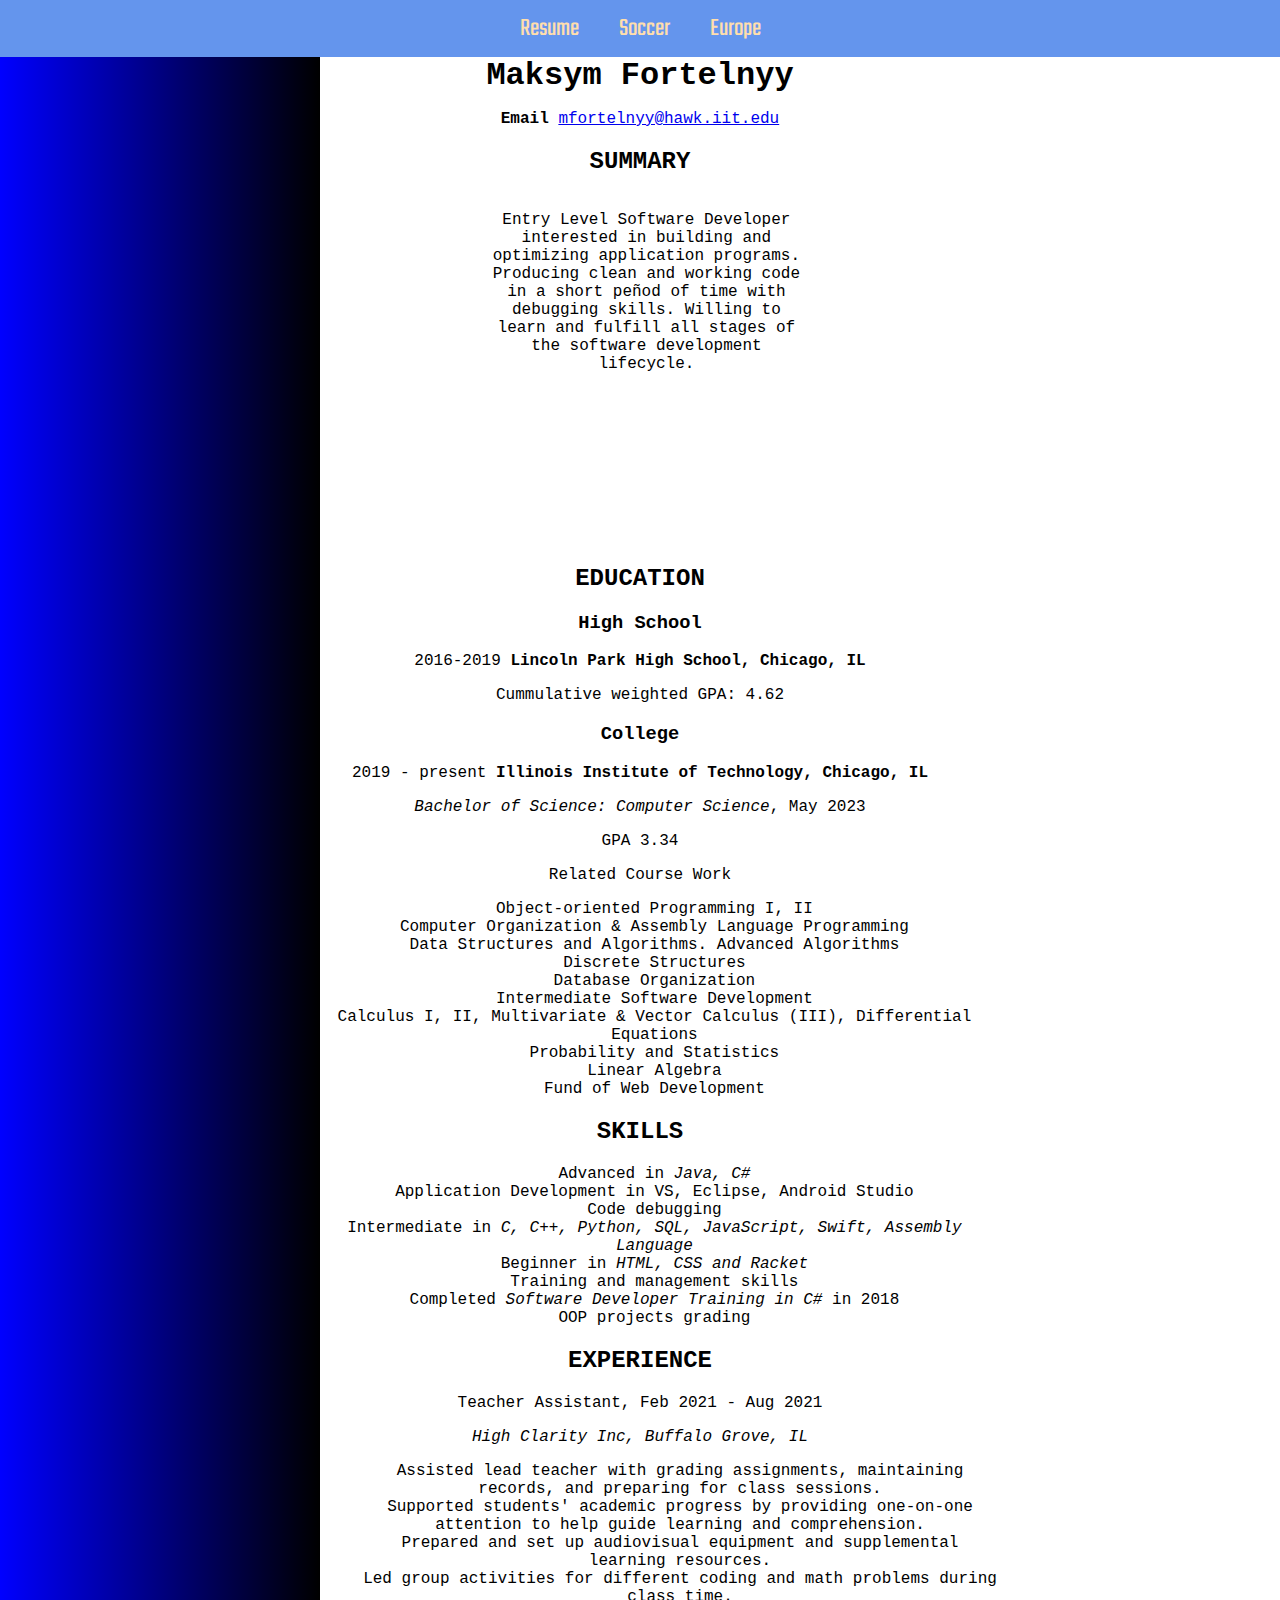
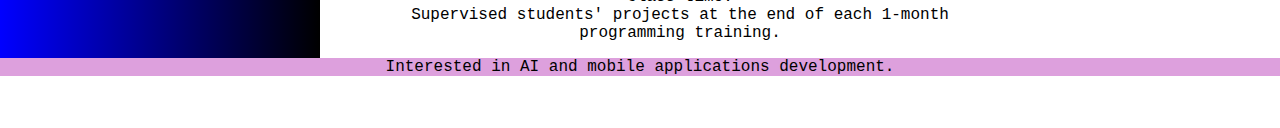
<file: index.html>
<!DOCTYPE html>
<html lang="en">
  <head>
    <meta charset="UTF-8">
	<title>Resume</title>
	<link rel="stylesheet" href="css/style.css">
    <link rel="stylesheet" type="text/css" href="css/normalize.css">
	<link rel="preconnect" href="https://fonts.googleapis.com">
    <link rel="preconnect" href="https://fonts.gstatic.com" crossorigin>
    <link href="https://fonts.googleapis.com/css2?family=Teko:wght@300;700&display=swap" rel="stylesheet">
  </head>
  <body id="resumebody">
    <nav id="navbar">
	  <div id="nav-container">
	    <ul>
	      <li><a href ="index.html">Resume</a></li>
		  <li><a href ="soccer.html">Soccer</a></li>
		  <li><a href ="europe.html">Europe</a></li>
		</ul>
	  </div>
	</nav>
	<h1 id="name">Maksym Fortelnyy</h1>
	<p><strong>Email </strong><a href="mailto:mfortelnyy@hawk.iit.edu">mfortelnyy@hawk.iit.edu</a></p>
	<h2>SUMMARY</h2>
	<div id="summary">
	  <p>Entry Level Software Developer interested in building and optimizing application programs. Producing 
       clean and working code in a short peñod of time with debugging skills. Willing to learn and fulfill 
       all stages of the software development lifecycle.</p>
	</div>
	<h2>EDUCATION</h2>
	<h3>High School</h3>
	<p>2016-2019 <strong>Lincoln Park High School, Chicago, IL</strong></p>
	<p>Cummulative weighted GPA: 4.62</p>
	<section id="college">
	  <h3>College</h3>
	  <p>2019 - present <strong>Illinois Institute of Technology, Chicago, IL</strong></p>
	  <p><em> Bachelor of Science: Computer Science</em>, May 2023</p>
	  <p>GPA 3.34</p>
	  <p>Related Course Work</p>
	  <ul id="collegeclasses">
	    <li>Object-oriented Programming I, II</li>
	    <li>Computer Organization & Assembly Language Programming</li>
	    <li>Data Structures and Algorithms. Advanced Algorithms</li>
	    <li>Discrete Structures</li>
	    <li>Database Organization</li>
	    <li>Intermediate Software Development</li>
	    <li>Calculus I, II, Multivariate & Vector Calculus (III), Differential Equations</li>
	    <li>Probability and Statistics</li>
	    <li>Linear Algebra</li>
	    <li>Fund of Web Development</li>
	  </ul>
	</section>
	<section id="skills">
	  <h2>SKILLS</h2>
	  <ul id="skillslist">
	    <li>Advanced in <em>Java, C&#35;</em></li>
	    <li>Application Development in VS, Eclipse, Android Studio</li>
	    <li>Code debugging</li>
	    <li>Intermediate in <em>C, C&#43;&#43;, Python, SQL, JavaScript, Swift, Assembly Language</em></li>
	    <li>Beginner in <em>HTML, CSS and Racket</em></li>
	    <li>Training and management skills</li>
	    <li>Completed <em>Software Developer Training in C&#35;</em> in 2018</li>
	    <li>OOP projects grading</li>
	  </ul>
	</section>
	<section id="experience">
	  <h2>EXPERIENCE</h2>
	  <p>Teacher Assistant, Feb 2021 - Aug 2021</p>
	  <p><em>High Clarity Inc, Buffalo Grove, IL</em></p>
	  <ul id="explist">
	    <li>Assisted lead teacher with grading assignments, maintaining records, and preparing for class sessions.</li>
	    <li>Supported students' academic progress by providing one-on-one attention to help guide learning and comprehension.</li>
	    <li>Prepared and set up audiovisual equipment and supplemental learning resources.</li>
	    <li>Led group activities for different coding and math problems during class time.</li>
	    <li>Supervised students' projects at the end of each 1-month programming training.</li>
      </ul>
	</section>
	<footer>
	  <p>Interested in AI and mobile applications development.</p>
	</footer>
  </body>
</html>
</file>
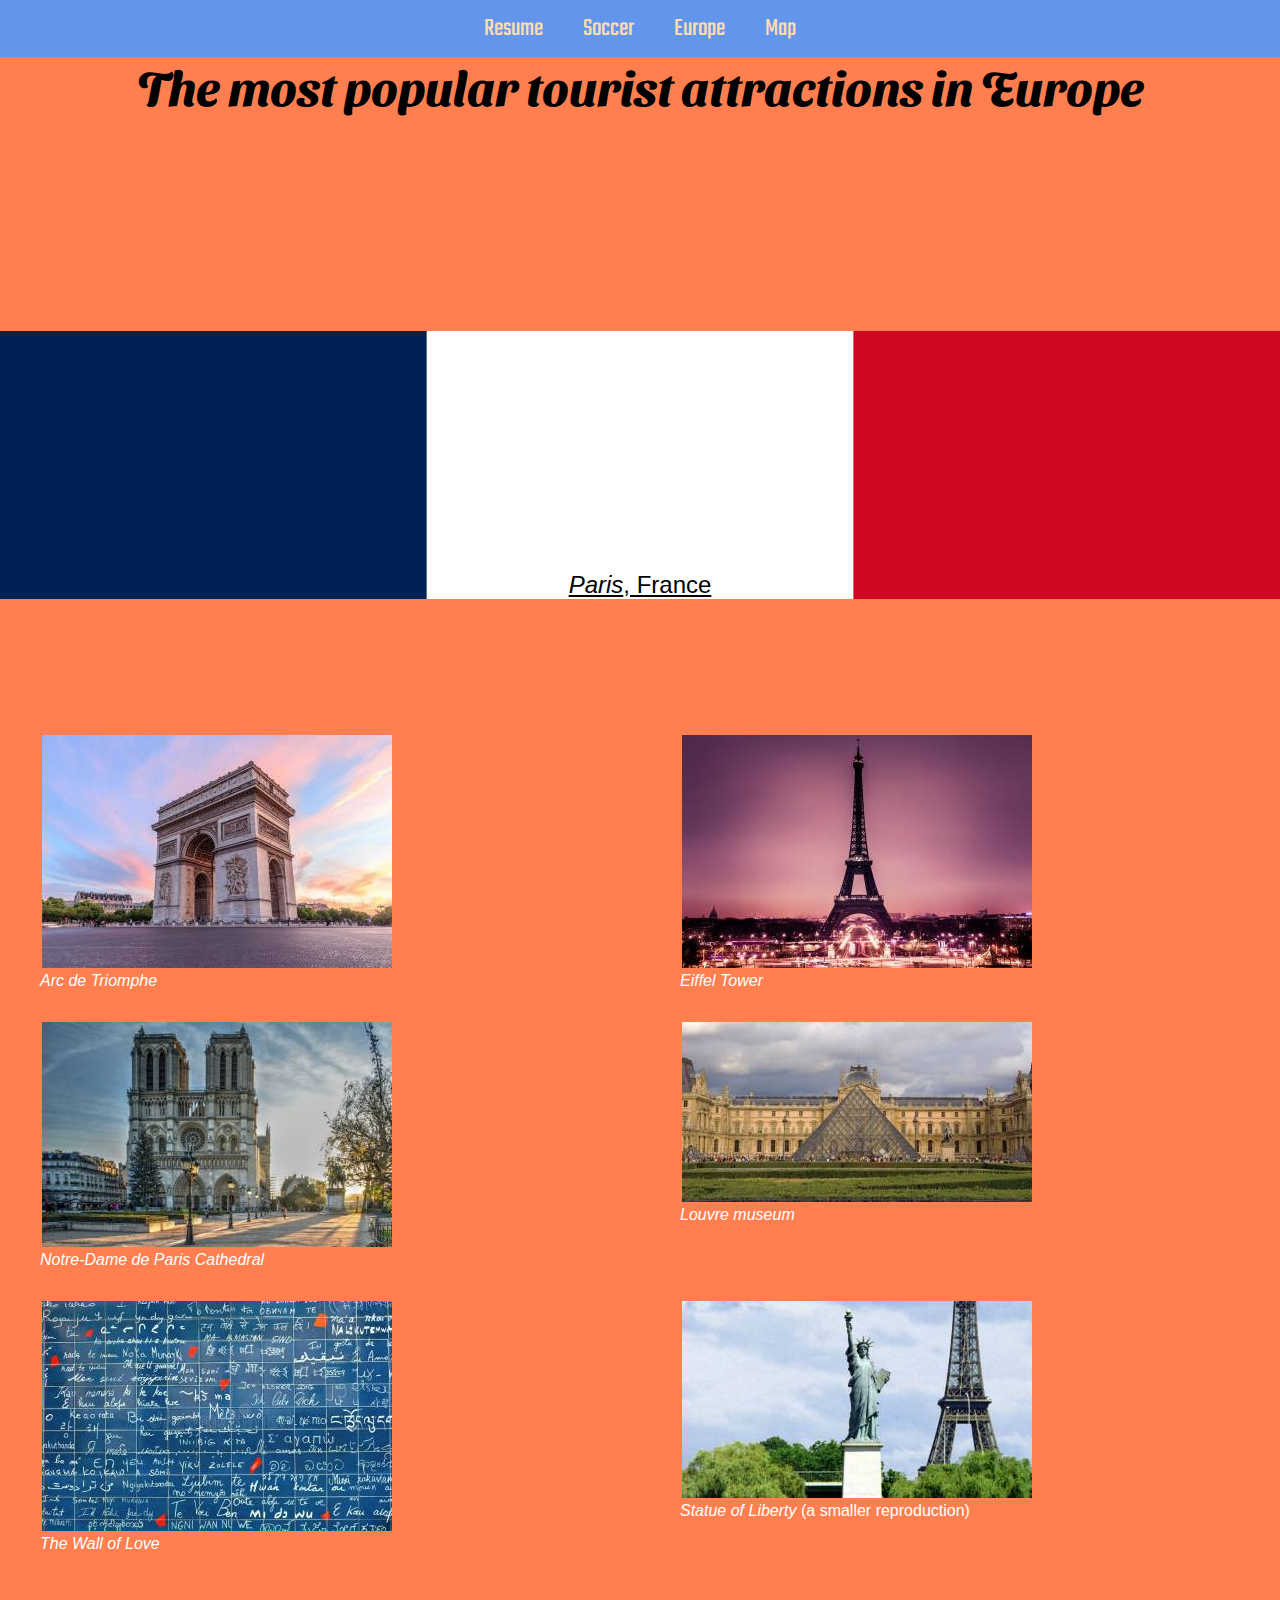
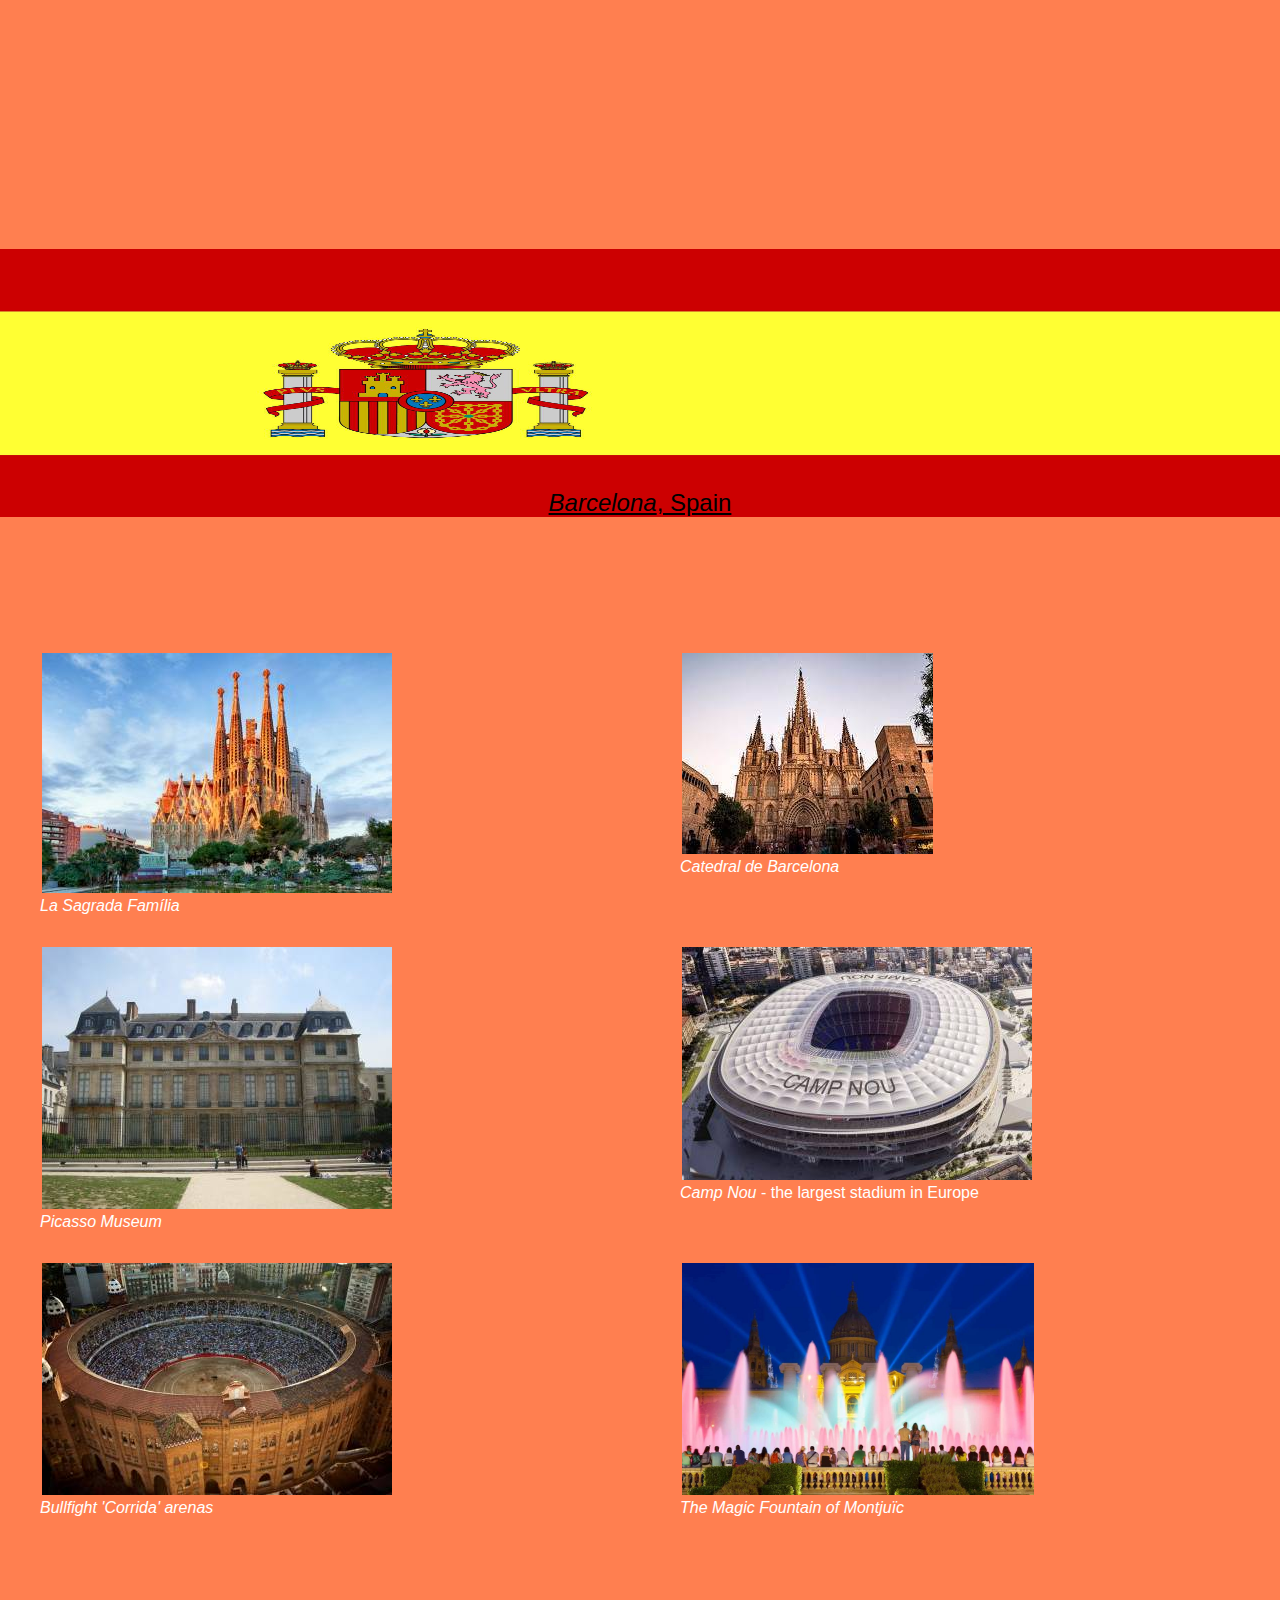
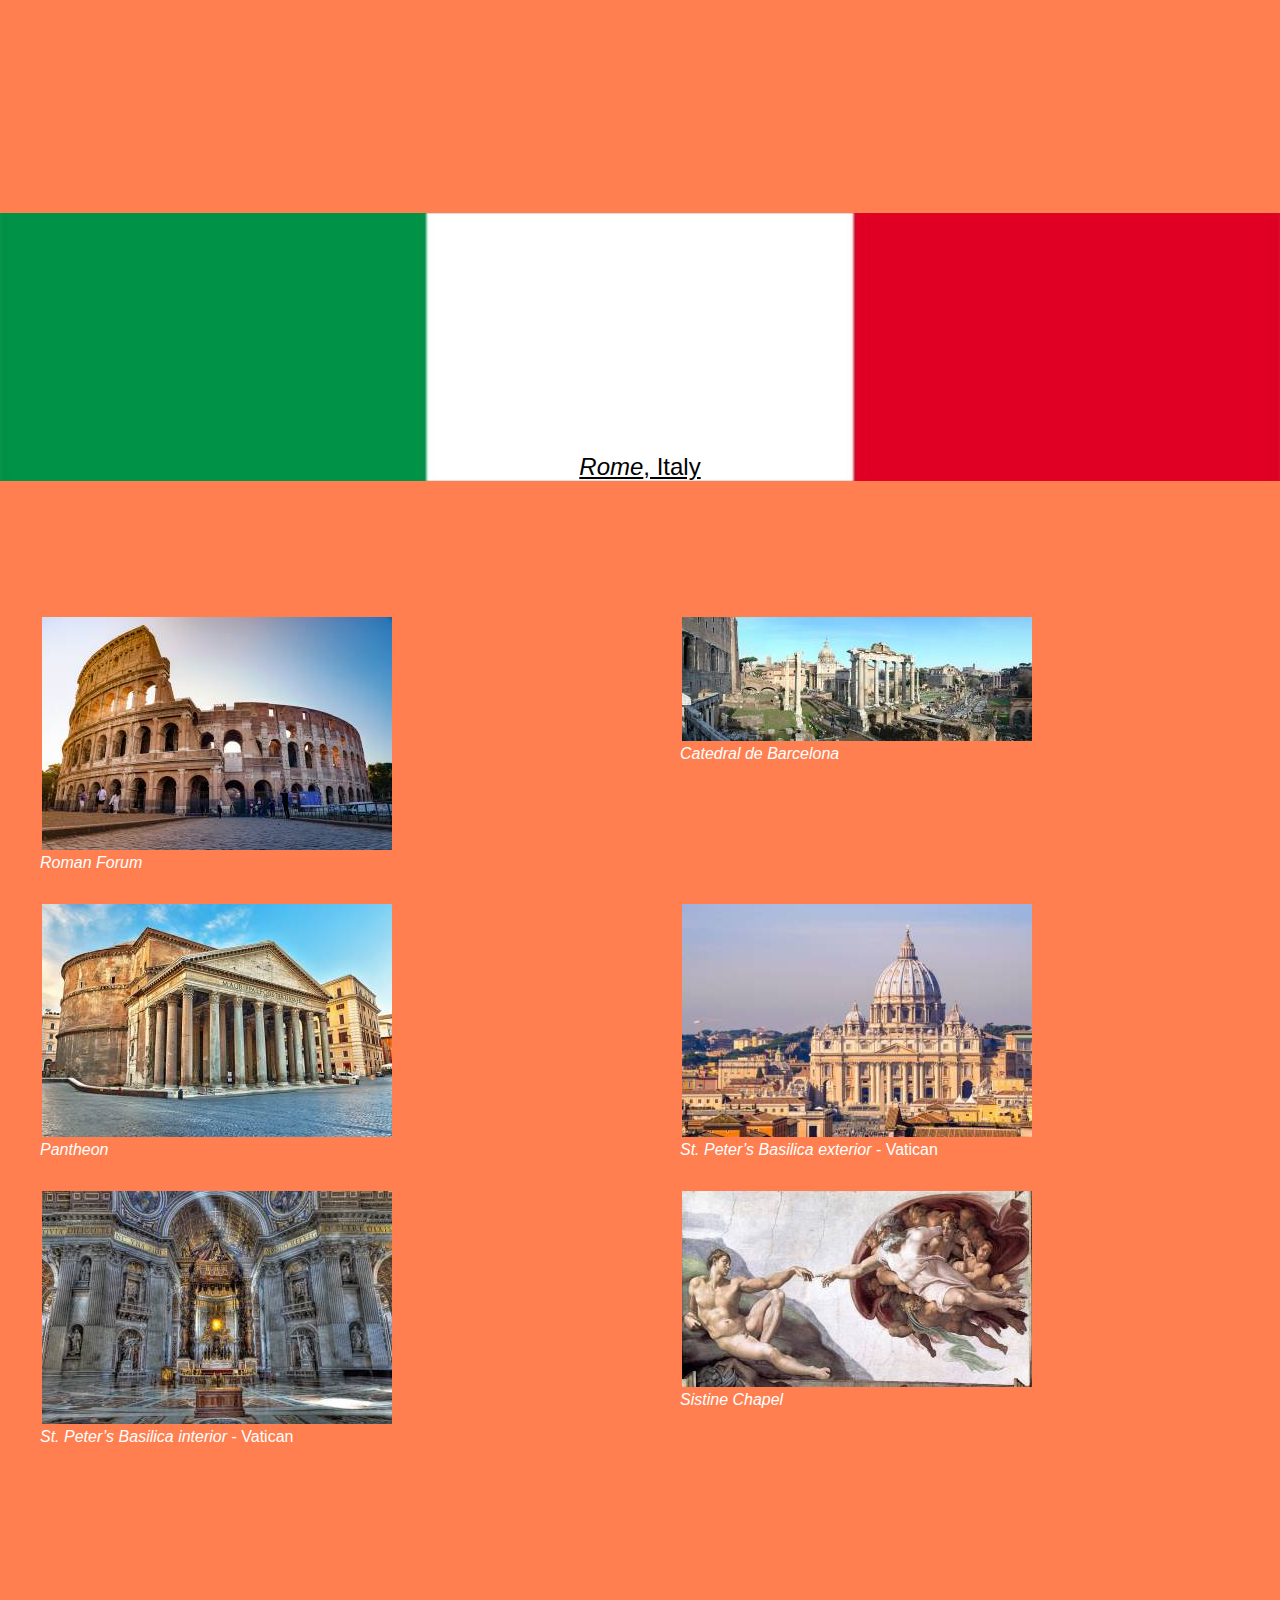
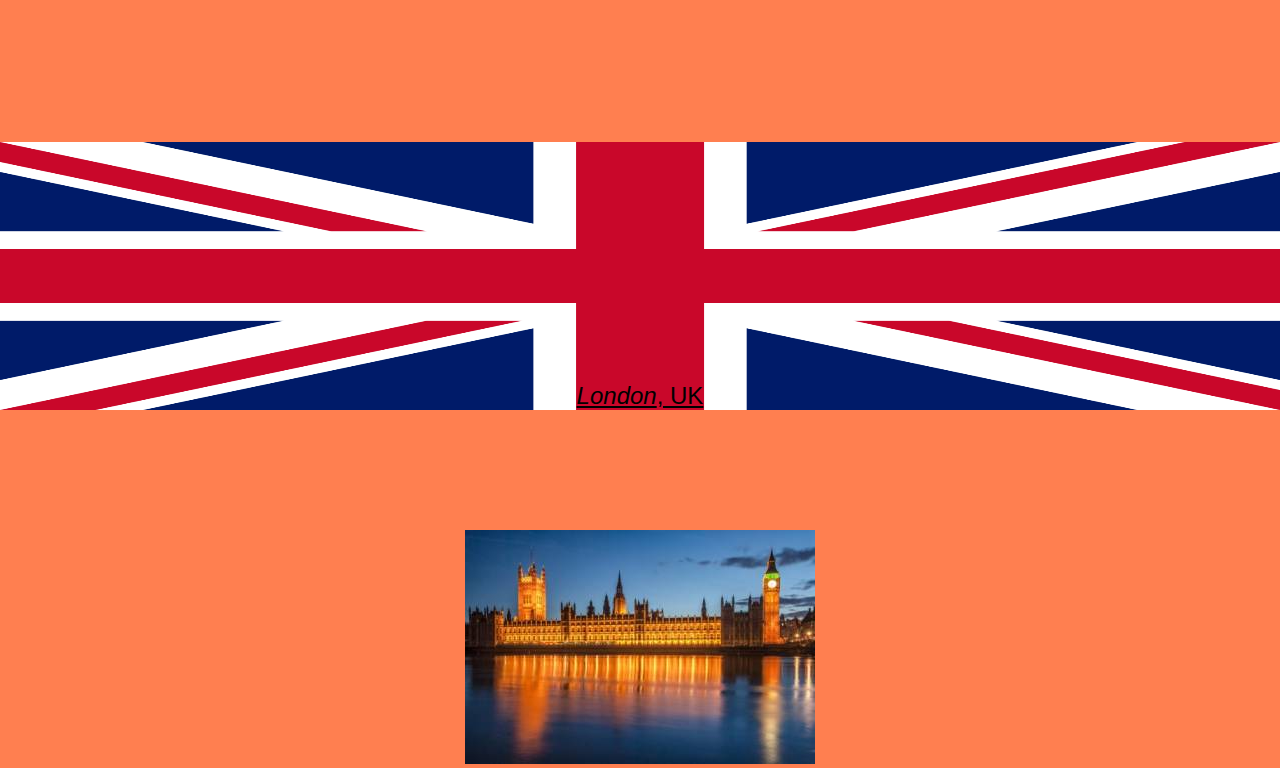
<file: europe.html>
<!DOCTYPE html>
<html lang="en">
  <head>
    <meta charset="UTF-8">
	<title>Eurpoe</title>
	<link rel="stylesheet" href="css/style.css">
    <link rel="stylesheet" type="text/css" href="css/normalize.css">
	<link rel="preconnect" href="https://fonts.googleapis.com">
    <link rel="preconnect" href="https://fonts.gstatic.com" crossorigin>
	<link rel="preconnect" href="https://fonts.googleapis.com">
	<link rel="preconnect" href="https://fonts.gstatic.com" crossorigin>
	<link href="https://fonts.googleapis.com/css2?family=Sansita+Swashed:wght@900&family=Spectral:ital,wght@1,800&family=Teko:wght@300;700&display=swap" rel="stylesheet">
    <link href="https://fonts.googleapis.com/css2?family=Teko:wght@300;700&display=swap" rel="stylesheet">
	<script async src="js/slider.js"></script>
  </head>
  
  <body id="europe-body">
    <nav id="navbar">
	  <div id="nav-container">
	    <ul>
	      <li><a href ="index.html">Resume</a>
		  <li><a href ="soccer.html">Soccer</a>
		  <li><a href ="europe.html">Europe</a>
		  <li><a href ="map.html">Map</a></li>
		</ul>
	  </div>
	</nav>
	<h1 id="europe-title">The most popular tourist attractions in Europe</h1>
	<p><em>Paris</em>, France<p>
    <div class="img-horizontal">
	  <div class="collumn">
	    <figure>
          <img src="media/arc.jpg" alt="Arc de Triomphe">
          <figcaption><em>Arc de Triomphe</em></figcaption>
	    </figure>
	  </div>
	  <div class="collumn">
	    <figure>
          <img src="media/eiffel.jpg" alt="Eiffel Tower"> 
          <figcaption><em>Eiffel Tower</em></figcaption>
	    </figure>
	  </div>
	  <div class="collumn">
	    <figure>
          <img src="media/notredame.jpg" alt="Notre-Dame de Paris">
          <figcaption><em>Notre-Dame de Paris Cathedral</em></figcaption>
	    </figure>
	  </div>
	  <div class="collumn">
	    <figure>
          <img src="media/louvre.jpg" alt="Louvre">
          <figcaption><em>Louvre museum</em></figcaption>
	    </figure>
	  </div>
	    <div class="collumn">
	    <figure>
          <img src="media/lovewall.jpg" alt="The Wall of Love"> 
          <figcaption><em>The Wall of Love</em></figcaption>
	    </figure>
	  </div>
	  <div class="collumn">
	    <figure>
          <img src="media/liberty.jpg" alt="Statue of Liberty">
          <figcaption><em>Statue of Liberty</em> (a smaller reproduction)</figcaption>
	    </figure>
	  </div>
	</div>
	<p><em>Barcelona</em>, Spain</p>
	<div class="img-horizontal">
	  <div class="collumn">
	    <figure>
          <img src="media/sagrada.jpg" alt="La Sagrada Família">
          <figcaption><em>La Sagrada Família</em></figcaption>
	    </figure>
	  </div>
	  <div class="collumn">
	    <figure>
          <img src="media/catedral_barca.jpg" alt="Catedral de Barcelona"> 
          <figcaption><em>Catedral de Barcelona</em></figcaption>
	    </figure>
	  </div>
	  <div class="collumn">
	    <figure>
          <img src="media/picasso.jpg" alt="Picasso Museum">
          <figcaption><em>Picasso Museum</em></figcaption>
	    </figure>
	  </div>
	  <div class="collumn">
	    <figure>
          <img src="media/campnou.jpg" alt="Camp Nou stadium">
          <figcaption><em>Camp Nou</em> - the largest stadium in Europe</figcaption>
	    </figure>
	  </div>
	  <div class="collumn">
	    <figure>
          <img src="media/corrida.jpg" alt="Bullfight 'Corrida' arena">
          <figcaption><em>Bullfight 'Corrida' arenas</em></figcaption>
	    </figure> 
	  </div>
	  <div class="collumn">
	    <figure>
          <img id="fountain" src="media/mont.jpg" alt="The Magic Fountain of Montjuïc">
          <figcaption><em>The Magic Fountain of Montjuïc</em></figcaption>
	    </figure> 
	  </div>
	</div>
	<p><em>Rome</em>, Italy</p>
	<div class="img-horizontal">
	  <div class="collumn">
        <figure>
          <img src="media/colosseum.jpg" alt="Colosseum">
          <figcaption><em>Roman Forum</em></figcaption>
	    </figure>
	  </div>
	  <div class="collumn">
	    <figure>
          <img src="media/forum.jpg" alt="Roman Forum">  
          <figcaption><em>Catedral de Barcelona</em></figcaption>
	    </figure>
	  </div>
	  <div class="collumn">
	    <figure>
          <img src="media/pantheon.jpg" alt="Pantheon">
          <figcaption><em>Pantheon</em></figcaption>
	    </figure>
	  </div>
	  <div class="collumn">
	    <figure>
          <img src="media/vatican1.jpg" alt="St. Peter’s Basilica exterior">
          <figcaption><em>St. Peter’s Basilica exterior</em> - Vatican</figcaption>
	    </figure>
	  </div>
	  <div class="collumn">
	    <figure>
	      <img src="media/vatican2.jpg" alt="St. Peter’s Basilica interior">
          <figcaption><em>St. Peter’s Basilica interior</em> - Vatican</figcaption>
	    </figure>
	  </div>
	  <div class="collumn">
	    <figure>
          <img src="media/sistine.jpg" alt="Sistine Chapel">
          <figcaption><em>Sistine Chapel</em></figcaption>
	    </figure>
	  </div>
	</div>
	<p><em>London</em>, UK</p>
	<div class="slidercont">
      <div class="collumnslider">
        <img src="media/buckingham.jpg" alt="Buckingham Palace">
	  </div>
	  <div class="collumnslider">
        <img src="media/westminster.jpg" alt="Palace of Westminster"> 
	  </div>
	  <div class="collumnslider">
           <img src="media/bigben.jpg" alt="Big Ben"> 
	  </div>
	  <div class="collumnslider">
        <img src="media/trafalgar.jpg" alt="Trafalgar Square">
	  </div>
	  <div class="collumnslider">	    
        <img src="media/towerbridge.jpg" alt="Tower Bridge">
	  </div>
	  <div class="collumnslider">
        <img id="piccadilly" src="media/piccadilly.jpg" alt="Piccadilly Circus">
	  </div>
	</div>
  </body>
</html>
</file>
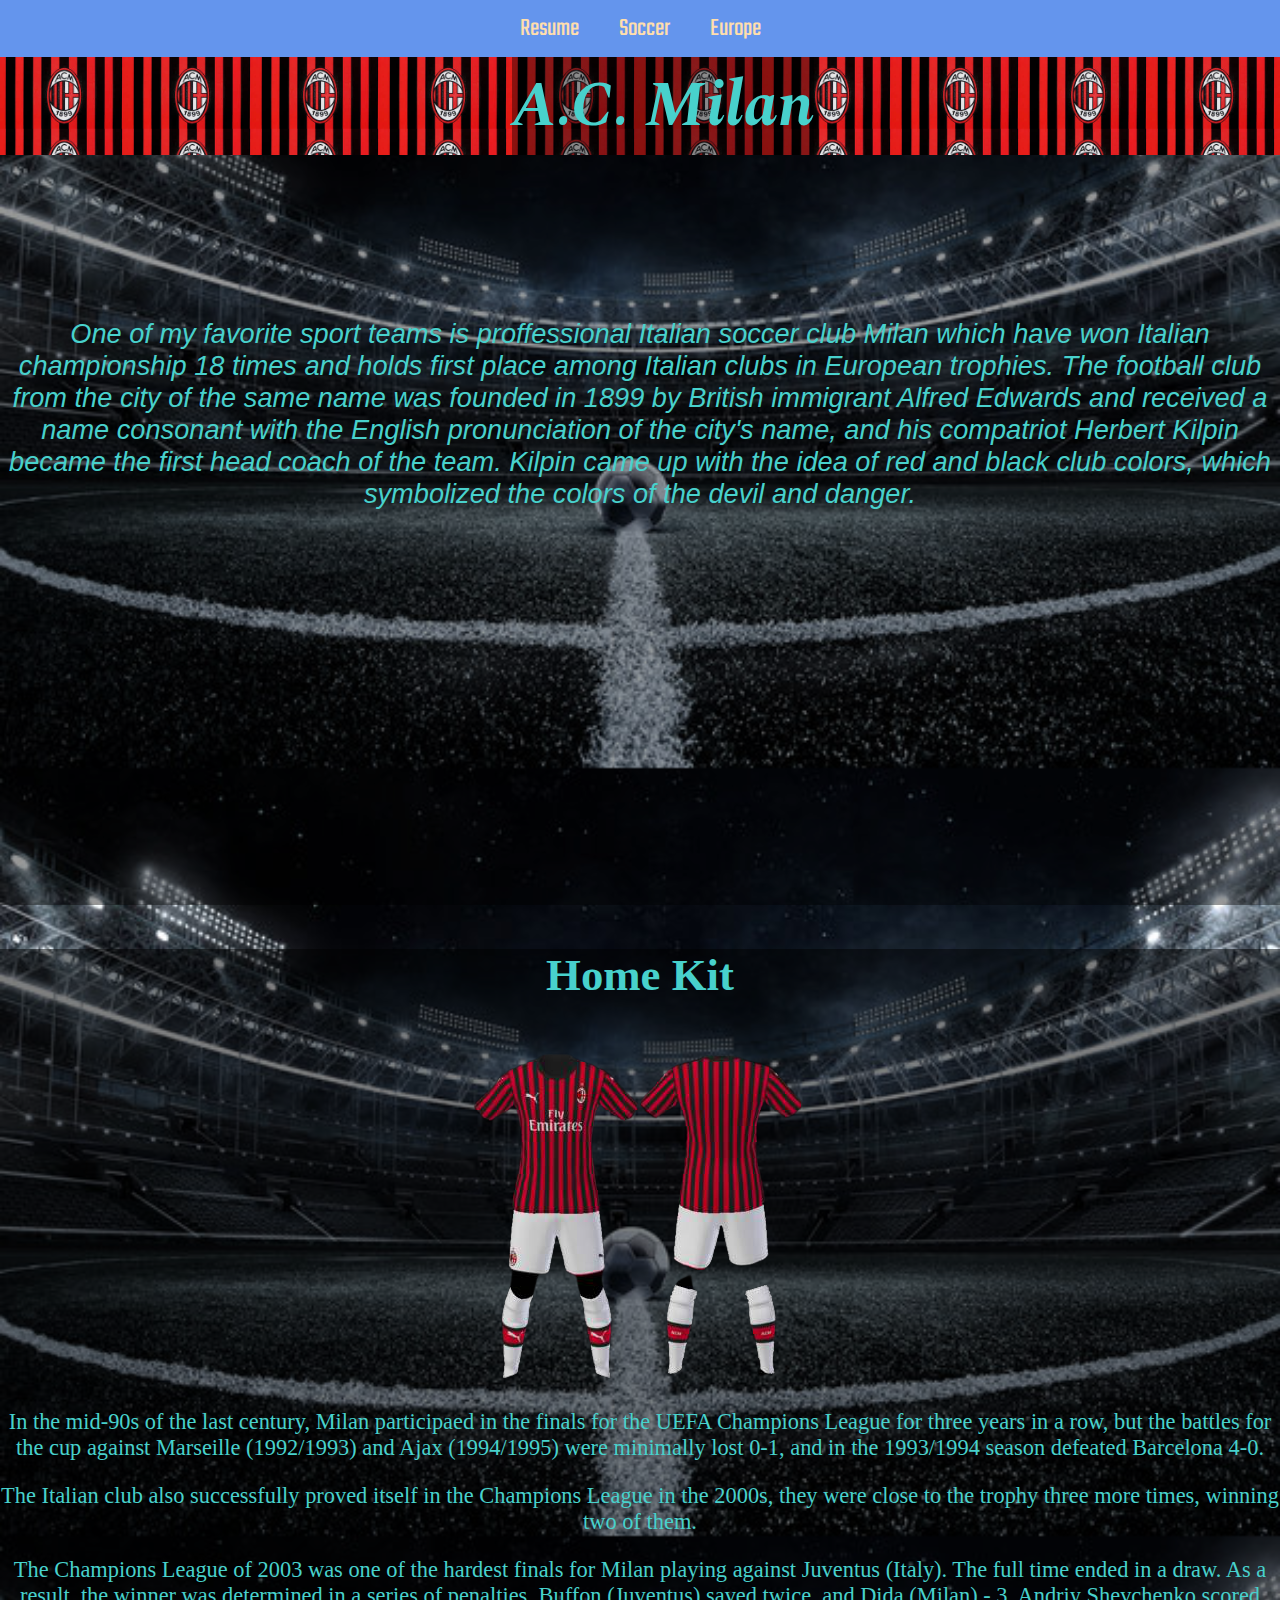
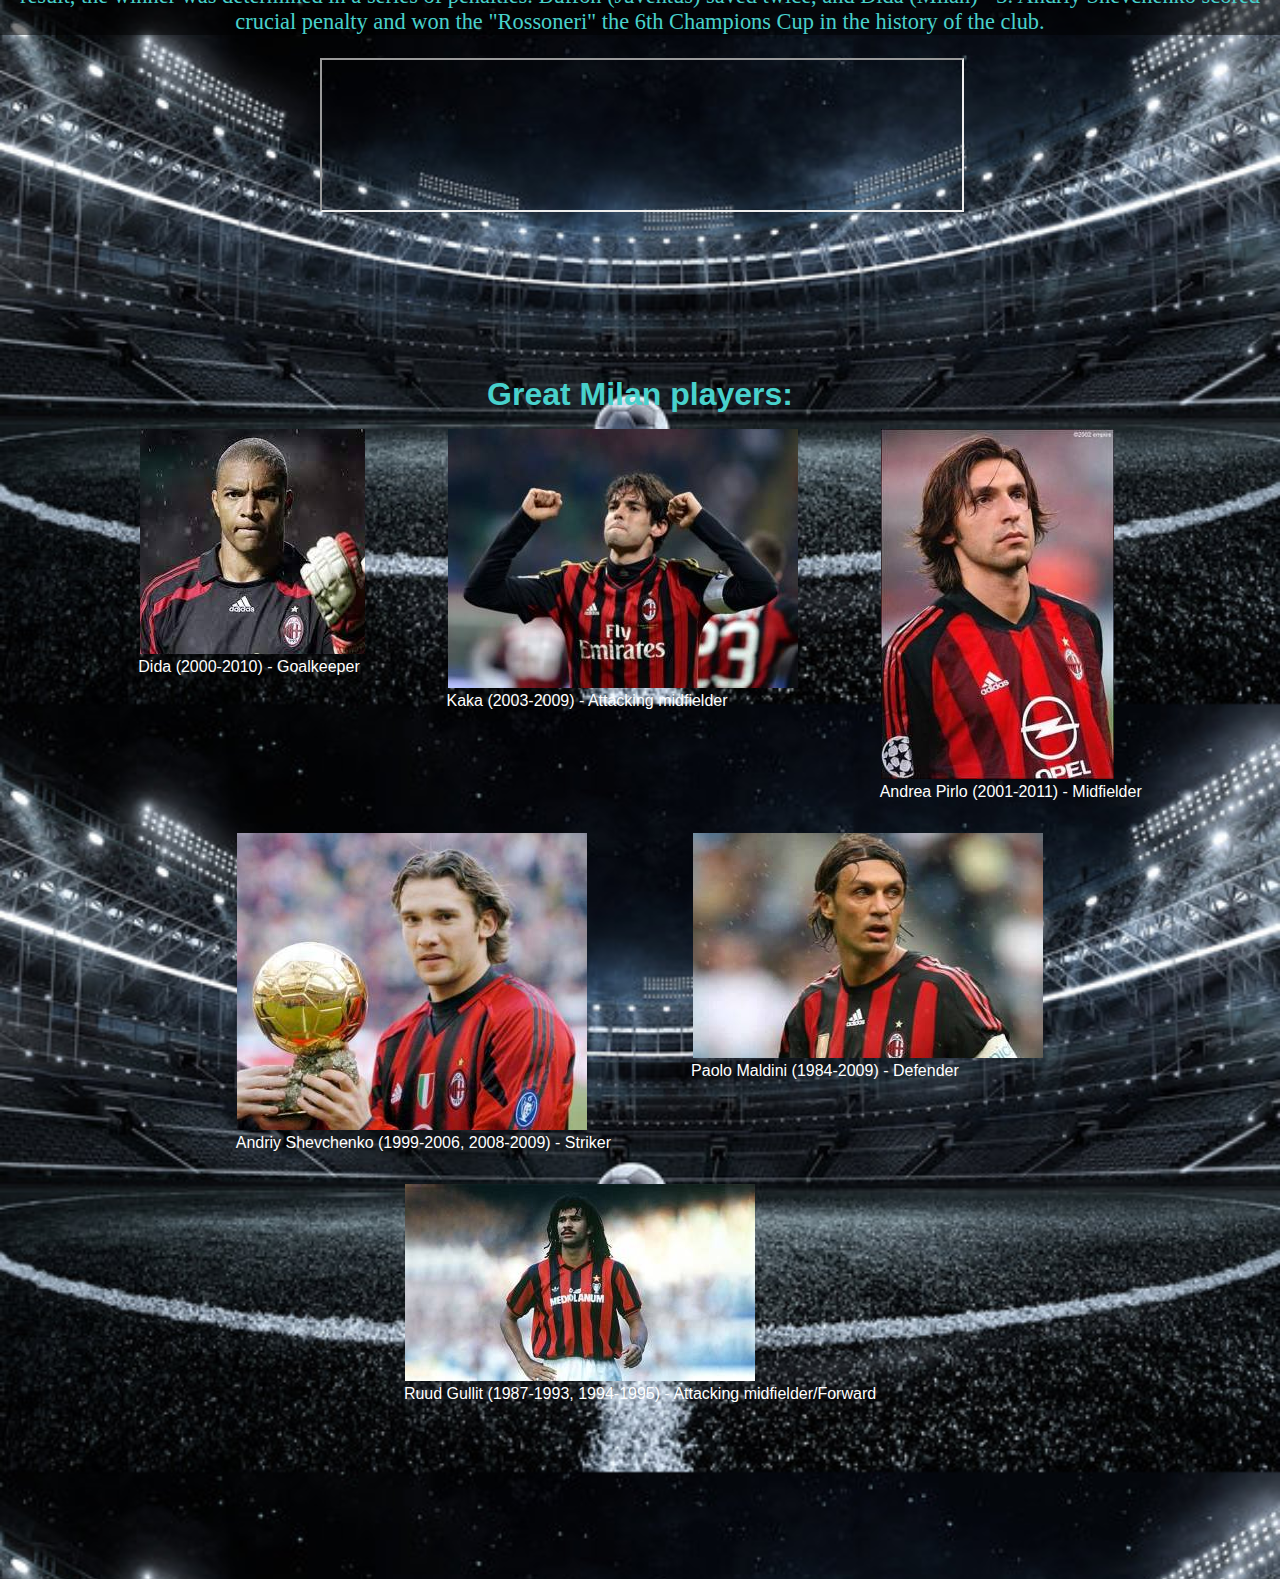
<file: soccer.html>
<!DOCTYPE html>
<html lang="en">
  <head>
    <meta charset="UTF-8">
	<title>A.C. Milan</title>
	<link rel="stylesheet" href="css/style.css">
    <link rel="stylesheet" type="text/css" href="css/normalize.css">
	<link rel="preconnect" href="https://fonts.googleapis.com">
    <link rel="preconnect" href="https://fonts.gstatic.com" crossorigin>
    <link href="https://fonts.googleapis.com/css2?family=Teko:wght@300;700&display=swap" rel="stylesheet">
	<link rel="preconnect" href="https://fonts.googleapis.com">
	<link rel="preconnect" href="https://fonts.gstatic.com" crossorigin>
	<link href="https://fonts.googleapis.com/css2?family=Spectral:ital,wght@1,800&family=Teko:wght@300;700&display=swap" rel="stylesheet">
  </head>
  <body id="soccerbody">
    <nav id="navbar">
	  <div id="nav-container">
	    <ul>
	      <li><a href ="index.html">Resume</a>
		  <li><a href ="soccer.html">Soccer</a>
		  <li><a href ="europe.html">Europe</a>
		</ul>
	  </div>
	</nav>
    <div id="logo">
	  <div id="logo-container">
	    <h1><em>A.C. Milan</em></h1>
	  </div>
	  <!--<img src="media/milan_logo.png" alt="Milan Logo">-->
	</div>
    <div id="history">
	  <div id="description">
	    <p><em>One of my favorite sport teams is proffessional Italian soccer club Milan which have won Italian championship 18 times 
	    and holds first place among Italian clubs in European trophies. The football club from the city of the same name was founded 
	    in 1899 by British immigrant Alfred Edwards and received a name consonant with the English pronunciation of the city's name, 
	    and his compatriot Herbert Kilpin became the first head coach of the team. Kilpin came up with the idea of red and black club 
	    colors, which symbolized the colors of the devil and danger. </em></p>
      </div>
	  <div id="achiv">	
	    <p>Home Kit</p>
	    <img src="media/home_kit.png" alt="Milan Home Kit">
	    <p>In the mid-90s of the last century, Milan participaed in the finals for the UEFA Champions League for three years in 
	     a row, but the battles for the cup against Marseille (1992/1993) and Ajax (1994/1995) were minimally lost 0-1, 
	     and in the 1993/1994 season defeated Barcelona 4-0.</p>
	    <p>The Italian club also successfully proved itself in the Champions League in the 2000s, they were close 
	     to the trophy three more times, winning two of them.</p>
	    <p>The Champions League of 2003 was one of the hardest finals for Milan playing against Juventus (Italy). The full time 
	     ended in a draw. As a result, the winner was determined in a series of penalties. Buffon (Juventus) saved twice, and Dida (Milan) - 3. 
	     Andriy Shevchenko scored crucial penalty and won the "Rossoneri" the 6th Champions Cup in the history of the club.</p>
	  </div>	
	<!--<p>In the 2007 final, Milan was challenged by Liverpool but won 2-1, winning their seventh Champions League Cup</p>-->
    </div>
    <iframe id="goal-vid"  src="https://www.youtube.com/embed/OwPHeLEUgHo?t=25" title="YouTube video player" allow="accelerometer; autoplay; clipboard-write; encrypted-media; gyroscope; picture-in-picture" allowfullscreen></iframe>
    <h3 id="greatp" >Great Milan players:</h3>
	<div class="img-horizontal"> 
	  <figure>
        <img src="media/dida.jpg" alt="Dida-goalkeeper">
        <figcaption>Dida (2000-2010) - Goalkeeper</figcaption>
	  </figure>
	  <figure>
        <img src="media/kaka.jpg" alt="Kaka-midfielder">
        <figcaption>Kaka (2003-2009) - Attacking midfielder</figcaption>
	  </figure>
	  <figure>
        <img src="media/pirlo.jpg" alt="Pirlo-midfielder">
        <figcaption>Andrea Pirlo (2001-2011) - Midfielder</figcaption>
	  </figure>
	  <figure>
        <img src="media/sheva.jpg" alt="Shevchenko-Striker">
        <figcaption>Andriy Shevchenko (1999-2006, 2008-2009) - Striker</figcaption>
	  </figure>
	  <figure>
        <img src="media/maldini.jpg" alt="Maldini-Defender">
        <figcaption>Paolo Maldini (1984-2009) - Defender</figcaption>
	  </figure>
	  <figure>
        <img src="media/gullit.jpg" alt="Gullit-Attacking midfielder/Forward">
        <figcaption>Ruud Gullit (1987-1993, 1994-1995) - Attacking midfielder/Forward</figcaption>
	  </figure>
	</div>
  </body>
</html>
</file>
<file: css/style.css>
#navbar{
  background-color: CornflowerBlue;
  overflow: hidden; 
  width:100%;
}

#nav-container{
  width: 100%;
  position: relative;
  text-align: center;
  margin: 0;
  padding: 0;
}

#navbar ul{
  list-style-type: none;
  margin: 0; 
  padding: 0; 
  display: inline-block;
  vertical-align: top;
}

#navbar ul li{
  float: left;
  font-family: 'Teko', sans-serif;
  font-size: 1.6em;
}

#navbar ul li a{
  display: block;
  padding: 10px 20px;
  color: NavajoWhite;
  text-decoration: none;
}

#navbar ul li a:hover{
  text-decoration: underline;
  background-color: DarkOrchid;
}

h1{
  font-weight: 700;
}

h2{
  font-weight: 650;
}

h3{
  font-weight: 550;
}

strong{
  font-weight: 550;
}

#resumebody{
  background: linear-gradient(90deg, blue, #000 20em, #fff 20px, #fff 40px);
  background-repeat: no-repeat;
  text-align: center;
  margin: 0;
  padding: 0;
  font-family: Monaco, Monospace;
  float:left;
}

header{
  margin: 0;
  padding: 0;
  width:100%;
}

#collegeclasses{
  overflow: hidden;
  width: 50%;
}  

#skillslist{
  overflow:hidden;
  width: 50%;
  text-align: center;
}

#explist{
  overflow: hidden;
  width:50%;
  left: 50%;
  text-align: center;
}


#name{
  margin: 0;
  padding: 0;
}

#college ul{
  list-style: none;
  position:relative;
  left: 23%;
  text-align: center;
}

#college ul li a{
  position:relative;
  text-align: left;
  text-decoration: none;
}

#main-content em{
  background: lightyellow;
}

#summary p{
  width: 25%;
  height: 25%;
  left: 38%;
  position: relative;
}

#summary{
  margin-bottom: 11em;
  float:left;
}

#skills ul{
  list-style: none;
  position: relative;
  left: 23%;
  text-align: center;
}

#skills ul li{
  text-align:center;
  left:30%;
}

#skills ul li a{
  position:relative;
  text-align: center;
  text-decoration: none;
}


#experience ul li{
  left: 30%;
}
	
#experience ul{
  list-style: none;
  position:relative;
  left: 25%;
  text-align: center;
}

#experience ul li a{
  position:relative;
  text-align: center;
  text-decoration: none;
}

footer p{
  background-color: plum;
  text-align: center;
  margin: 0;
  padding: 0;
}

#logo{
  display: inline-block;
  float:left;  
  position: relative;
  vertical-align: top;
  text-align:center;
  background-image: url("../media/soccerheaderbg.jpg");
  background-size: 10%;
  margin:0;
  padding:0;
  color: mediumTurquoise;
  font-family:'Spectral', serif;
  width: 100%;
  height: 10%;
}

#logo h1{
  margin:0;
  padding:0;
  position:relative;
  float:left;
  bottom:70%;
  background: rgba(0, 0, 0, 0.4);
}

#description{
  width:100%;
  text-align:center;
  position: relative;
  margin: 0;
  padding-top: 5em;
  padding-bottom: 13.5em;
  display: inline-block;
  font-size: 1.7em;	
  background: rgba(0, 0, 0, 0.4);
}

#logo-container{
  margin:0;
  padding:0;
  position:relative;
  left:40%;
  float:left;
  font-size: 2em;
  font-weight: 700;
  top:65%;	
}

#achiv{
  color:mediumTurquoise;
  font-family: Gerogia, serif;
  font-size: 1.4em;
  text-align:center;
  font-weight: 500;
  background: rgba(0, 0, 0, 0.5);
}

#soccerbody{
  background-image: url("../media/soccerbg.jpg");
  background-size: 100%;
}
 
#history{
 color: mediumTurquoise;
 text-align:center;
}

.img-horizontal{
  display:flex;
  flex-wrap: wrap;
  justify-content: center;
  color:white;
  padding-bottom: 10em;
}

.img-horizontal img{
  margin-right: .1em;
  margin-left: .1em;
}

.collumn{
  flex: 1 0 33.3%;
}

 #goal-vid{
  width: 50%;  
  position:relative;
  left:25%;
 }
 
 #achiv p:first-of-type{
  font-size: 2em;
  color:mediumTurquoise;
  font-weight: 700;
 }
 
 #greatp{
  font-weight:600;
  font-size:2em;
  text-align:center;
  margin:0;
  padding-bottom:0;
  padding-top:5em;
  color:mediumTurquoise;
 }
 
 #europe-title{
  text-align:center;
  margin:0;
  padding-bottom: 2em;
  width:100%;
  font-family: 'Sansita Swashed', cursive;
  font-size: 3em;
 }
 
 #europe-body{
  background-color:coral;
 }
 
 #europe-body p{
  text-align: center;
  position: relative;
  margin:0;
  padding-top:10em;
  margin: 5em 0;
  font-size: 1.5em;
  text-decoration: underline;
}
 
 #fountain{
  width: 22em;
  height: 14.5em;
 }
 
 #piccadilly{
  width: 22em;
  height: 15em;
 }
 
 #europe-body p:first-of-type{
  background-image: url("../media/franceflag.png");
  color:black;
  background-repeat: no-repeat;
  width:100%;
  background-size: 100% 100%;	 
}
 
 #europe-body p:nth-of-type(2){
  margin:0;
  padding:0;	
}
 
 #europe-body p:nth-of-type(3){
  background-image: url("../media/spainflag.jpg");
  color:black;
  background-repeat: no-repeat;
  width:100%;
  background-size: 100% 100%; 
}
 
 #europe-body p:nth-of-type(4){
  background-image: url("../media/italyflag.jpg");
  color:black; 
  background-repeat: no-repeat;
  width:100%;
  background-size: 100% 100%;
}
 
 #europe-body p:nth-of-type(5){
  background-image: url("../media/ukflag.png");
  color:black;
  background-repeat: no-repeat;
  width:100%;
  background-size: 100% 100%; 
}


#map {
  height: 500px;
  width: 700px;
  margin-top: 50px;
  display:inline-block;   
}

#wrap {
  height: 600px;
  width: 800px;
  overflow: hidden;
  background-color: blue;
  margin: 0;
  text-align: center;
  display:inline-block;
}

#mapbody{
  text-align: center;
}

.collumnslider {
  display: none;
}

.slidercont{
	text-align: center;
}

//mobile friendly images layout
@media (max-width: 760px){
	
  .img-horizontal{
  display:flex;
  flex-wrap: wrap;
  justify-content: center;
  color:white;
  padding-bottom: 10em;
}

.img-horizontal img{
  margin-right: .1em;
  margin-left: .1em;
}

.collumn{
  flex: 1 0 50%;
}
#resumebody{
  background: none;
}
 #experience{
  text-align: center;
 }

}
</file>
